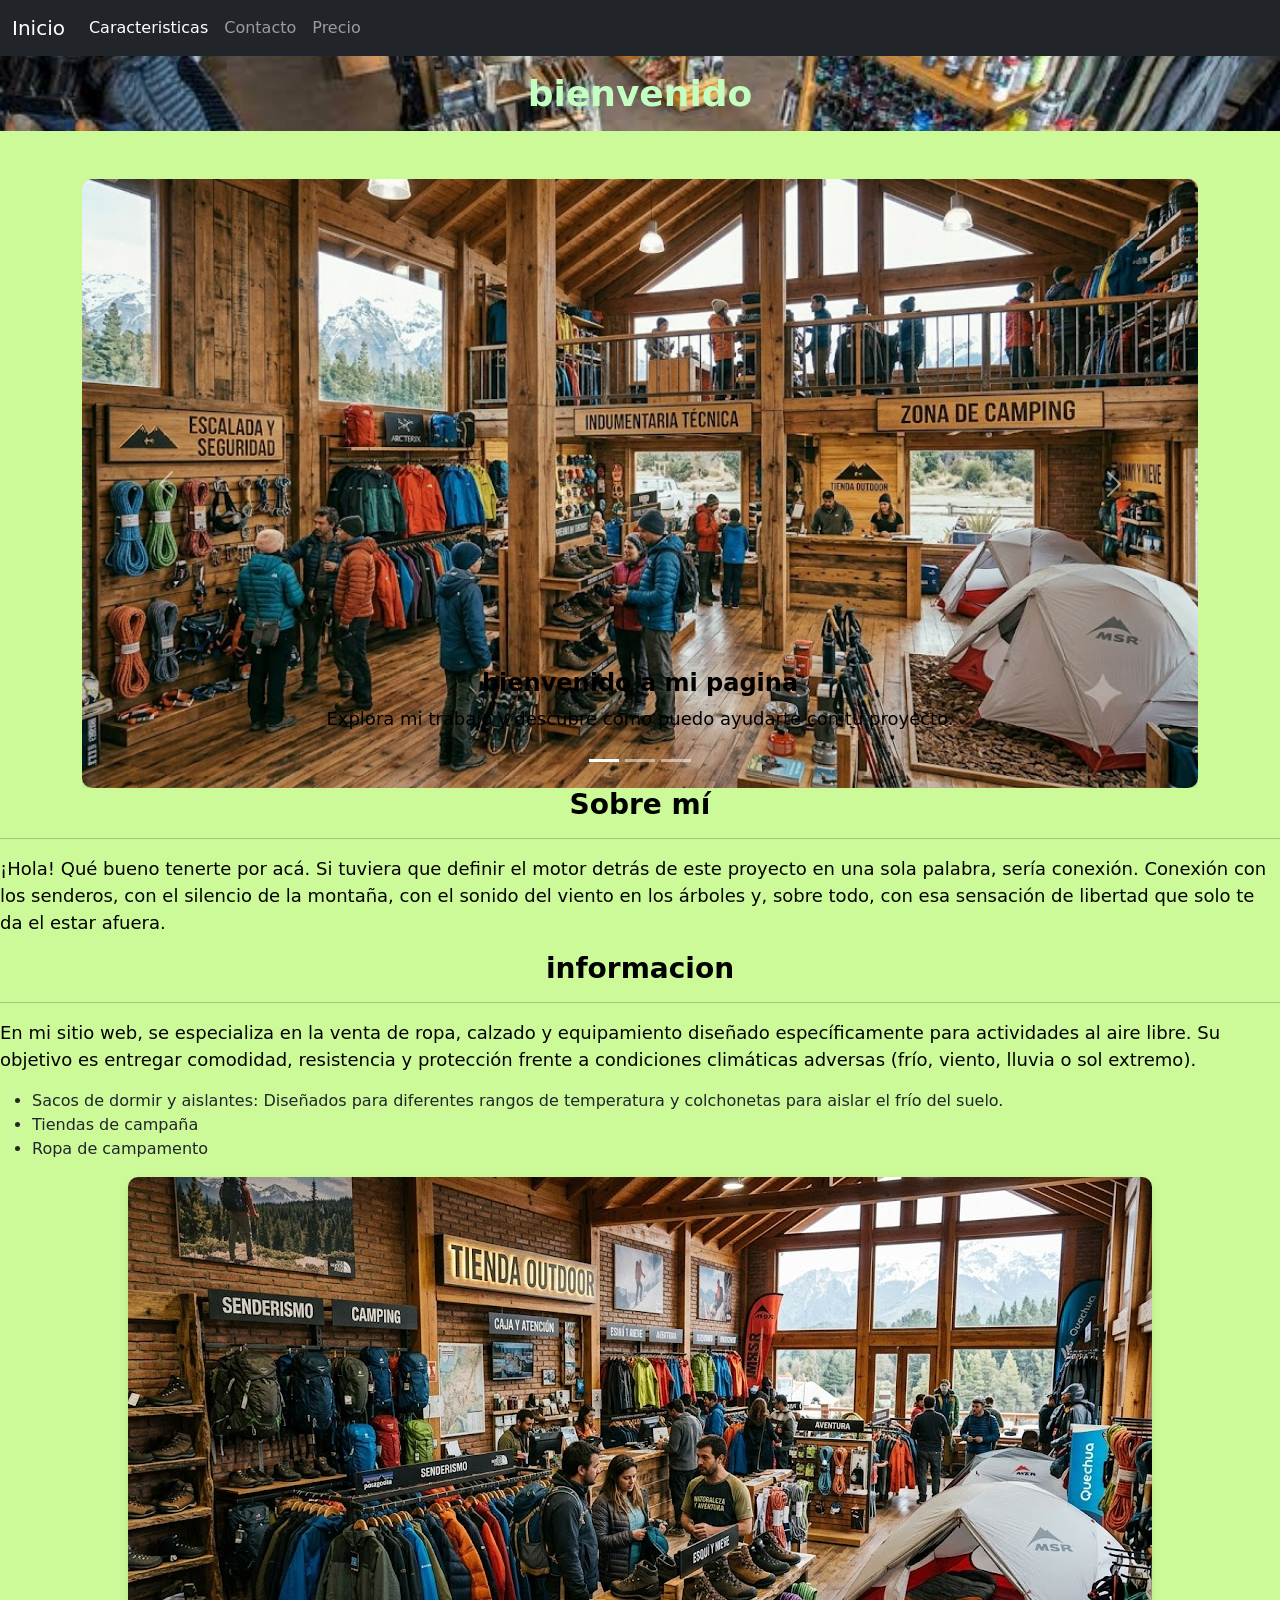
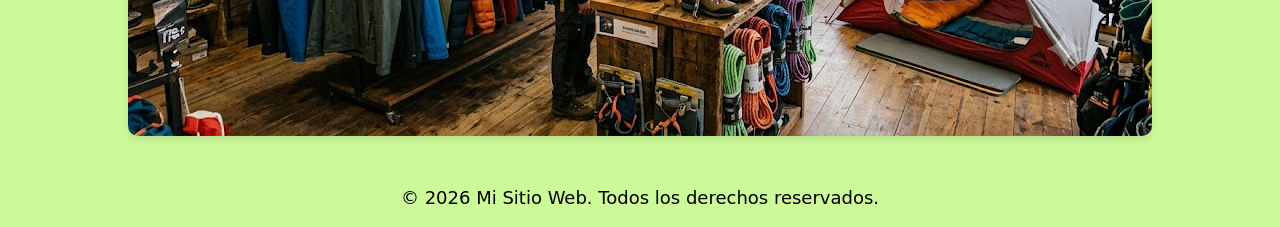
<file: index.html>
<!DOCTYPE html>
  <html lang="en">
  <head>
      <meta charset="UTF-8">
      <meta name="viewport" content="width=, initial-scale=1.0">
      <link href="https://cdn.jsdelivr.net/npm/bootstrap@5.3.8/dist/css/bootstrap.min.css" rel="stylesheet" integrity="sha384-sRIl4kxILFvY47J16cr9ZwB07vP4J8+LH7qKQnuqkuIAvNWLzeN8tE5YBujZqJLB" crossorigin="anonymous">
      <link rel="stylesheet" href="estilos.css">
      <title>Document</title>
  </head>
  <body>
      <header>
          <nav class="navbar navbar-expand-lg navbar-dark bg-dark">
    <div class="container-fluid">
      <a class="navbar-brand" href="#">Inicio</a>
      <button class="navbar-toggler" type="button" data-bs-toggle="collapse" data-bs-target="#navbarNavDropdown" aria-controls="navbarNavDropdown" aria-expanded="false" aria-label="Toggle navigation">
        <span class="navbar-toggler-icon"></span>
      </button>
      <div class="collapse navbar-collapse" id="navbarNavDropdown">
        <ul class="navbar-nav">
          <li class="nav-item">
            <a class="nav-link active" aria-current="page" href="Caracteristicas.html">Caracteristicas</a>
          </li>
          <li class="nav-item">
            <a class="nav-link" href="Contacto2.html">Contacto</a>
          </li>
          <li class="nav-item">
            <a class="nav-link" href="Precio.html">Precio</a>
          </li>
        </ul>
      </div>
    </div>
  </nav>

  </header>
  <h1 style="background-image: url(img333.jpg);">bienvenido</h1>
      <main>
        <section class="container mt-5">
        <div id="carouselExampleCaptions" class="carousel slide">
    <div class="carousel-indicators">
      <button type="button" data-bs-target="#carouselExampleCaptions" data-bs-slide-to="0" class="active" aria-current="true" aria-label="Slide 1"></button>
      <button type="button" data-bs-target="#carouselExampleCaptions" data-bs-slide-to="1" aria-label="Slide 2"></button>
      <button type="button" data-bs-target="#carouselExampleCaptions" data-bs-slide-to="2" aria-label="Slide 3"></button>
    </div>
    <div class="carousel-inner">
      <div class="carousel-item active">
        <img src="imagen 99.jpg" class="d-block w-100" alt="...">
        <div class="carousel-caption d-none d-md-block">
          <h5>bienvenido a mi pagina</h5>
          <p>Explora mi trabajo y descubre cómo puedo ayudarte con tu proyecto.</p>
        </div>
      </div>
      <div class="carousel-item">
        <img src="imagen 22.jpg" class="d-block w-100" alt="...">
        <div class="carousel-caption d-none d-md-block">
          <h5>Espero que le guste mi pagina</h5>
          <p>Gracias por visitar mi sitio web.</p>
        </div>
      </div>
      <div class="carousel-item">
        <img src="imagen 8.jpg" class="d-block w-100" alt="...">
        <div class="carousel-caption d-none d-md-block">
          <h5>los gatitos son porque me gusta xd</h5>
          <p>Disfruta de estas imágenes de gatos tan adorables.</p>
        </div>
      </div>
    </div>
    <button class="carousel-control-prev" type="button" data-bs-target="#carouselExampleCaptions" data-bs-slide="prev">
      <span class="carousel-control-prev-icon" aria-hidden="true"></span>
      <span class="visually-hidden">Previous</span>
    </button>
    <button class="carousel-control-next" type="button" data-bs-target="#carouselExampleCaptions" data-bs-slide="next">
      <span class="carousel-control-next-icon" aria-hidden="true"></span>
      <span class="visually-hidden">Next</span>
    </button>
  </div>
  </section>

  <h2>Sobre mí</h2>
  <hr>
  <p>¡Hola! Qué bueno tenerte por acá. Si tuviera que definir el motor detrás de este proyecto en una sola palabra, sería conexión. Conexión con los senderos, con el silencio de la montaña, con el sonido del viento en los árboles y, sobre todo, con esa sensación de libertad que solo te da el estar afuera.</p>

<h2>informacion</h2>
<hr>
<p>En mi sitio web, se especializa en la venta de ropa, calzado y equipamiento diseñado específicamente para actividades al aire libre. Su objetivo es entregar comodidad, resistencia y protección frente a condiciones climáticas adversas (frío, viento, lluvia o sol extremo).</p>

<ul>
  <li>Sacos de dormir y aislantes: Diseñados para diferentes rangos de temperatura y colchonetas para aislar el frío del suelo.</li>
  <li>Tiendas de campaña</li>
  <li>Ropa de campamento</li>
</ul>

<img src="imagen 6.jpg" alt="">

      </main>
      <footer>
          <p class="text-center mt-5">© 2026 Mi Sitio Web. Todos los derechos reservados.</p>

      </footer>
      <script src="https://cdn.jsdelivr.net/npm/bootstrap@5.3.8/dist/js/bootstrap.bundle.min.js" integrity="sha384-FKyoEForCGlyvwx9Hj09JcYn3nv7wiPVlz7YYwJrWVcXK/BmnVDxM+D2scQbITxI" crossorigin="anonymous"></script>
  </body>
  </html>
</file>
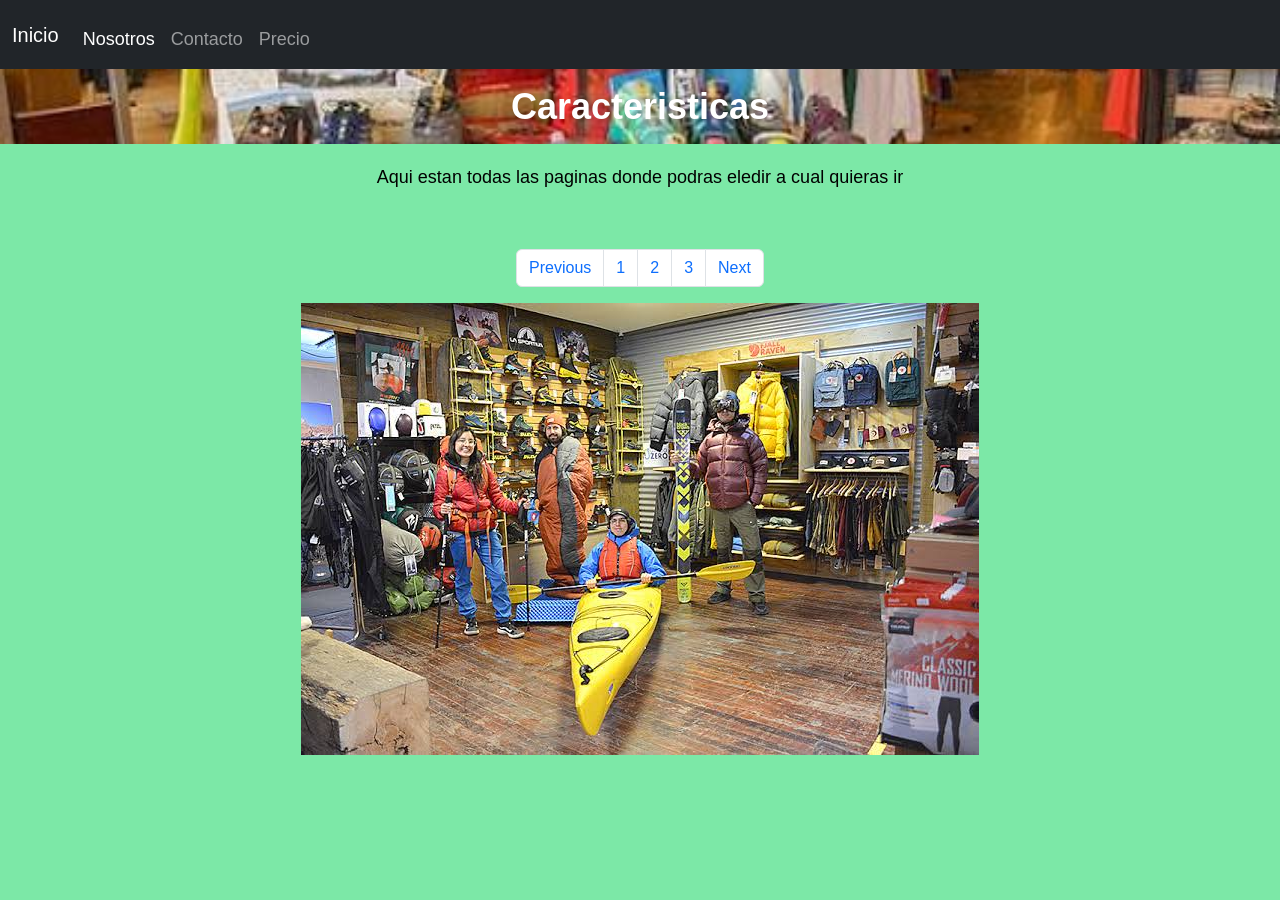
<file: Caracteristicas.html>
<!DOCTYPE html>
  <html lang="en">
  <head>
      <meta charset="UTF-8">
      <meta name="viewport" content="width=, initial-scale=1.0">
      <link href="https://cdn.jsdelivr.net/npm/bootstrap@5.3.8/dist/css/bootstrap.min.css" rel="stylesheet" integrity="sha384-sRIl4kxILFvY47J16cr9ZwB07vP4J8+LH7qKQnuqkuIAvNWLzeN8tE5YBujZqJLB" crossorigin="anonymous">
      <link rel="stylesheet" href="caracteristicas.css">
      <title>Caracteristicas</title>
  </head>
  <body>
      <header>
          <nav class="navbar navbar-expand-lg navbar-dark bg-dark">
    <div class="container-fluid">
      <a class="navbar-brand" href="index.html">Inicio</a>
      <button class="navbar-toggler" type="button" data-bs-toggle="collapse" data-bs-target="#navbarNavDropdown" aria-controls="navbarNavDropdown" aria-expanded="false" aria-label="Toggle navigation">
        <span class="navbar-toggler-icon"></span>
      </button>
      <div class="collapse navbar-collapse" id="navbarNavDropdown">
        <ul class="navbar-nav">
          <li class="nav-item">
            <a class="nav-link active" aria-current="page" href="#">Nosotros</a>
          </li>
          <li class="nav-item">
            <a class="nav-link" href="Contacto2.html">Contacto</a>
          </li>
          <li class="nav-item">
            <a class="nav-link" href="#">Precio</a>
          </li>
        </ul>
      </div>
    </div>
  </nav>

  <h1 style="background-image: url('imagen\ 2.jpg'); background-size: cover; color: white; text-align: center;"> Caracteristicas</h1>
 <p>Aqui estan todas las paginas donde podras eledir a cual quieras ir</p>
    </header>
        <main>
            <section class="container mt-5">
            <div id="carouselExampleCaptions" class="carousel slide">
    <nav aria-label="Page navigation example">
  <ul class="pagination justify-content-center">
    <li class="page-item"><a class="page-link" href="#">Previous</a></li>
    <li class="page-item"><a class="page-link" href="index.html">1</a></li>
    <li class="page-item"><a class="page-link" href="Caracteristicas.html">2</a></li>
    <li class="page-item"><a class="page-link" href="Contacto2.html">3</a></li>
    <li class="page-item"><a class="page-link" href="Precio.html">Next</a></li>
  </ul>
</nav>

<section>
  <img src="imagen5.jpg" alt="">
</section>
</file>
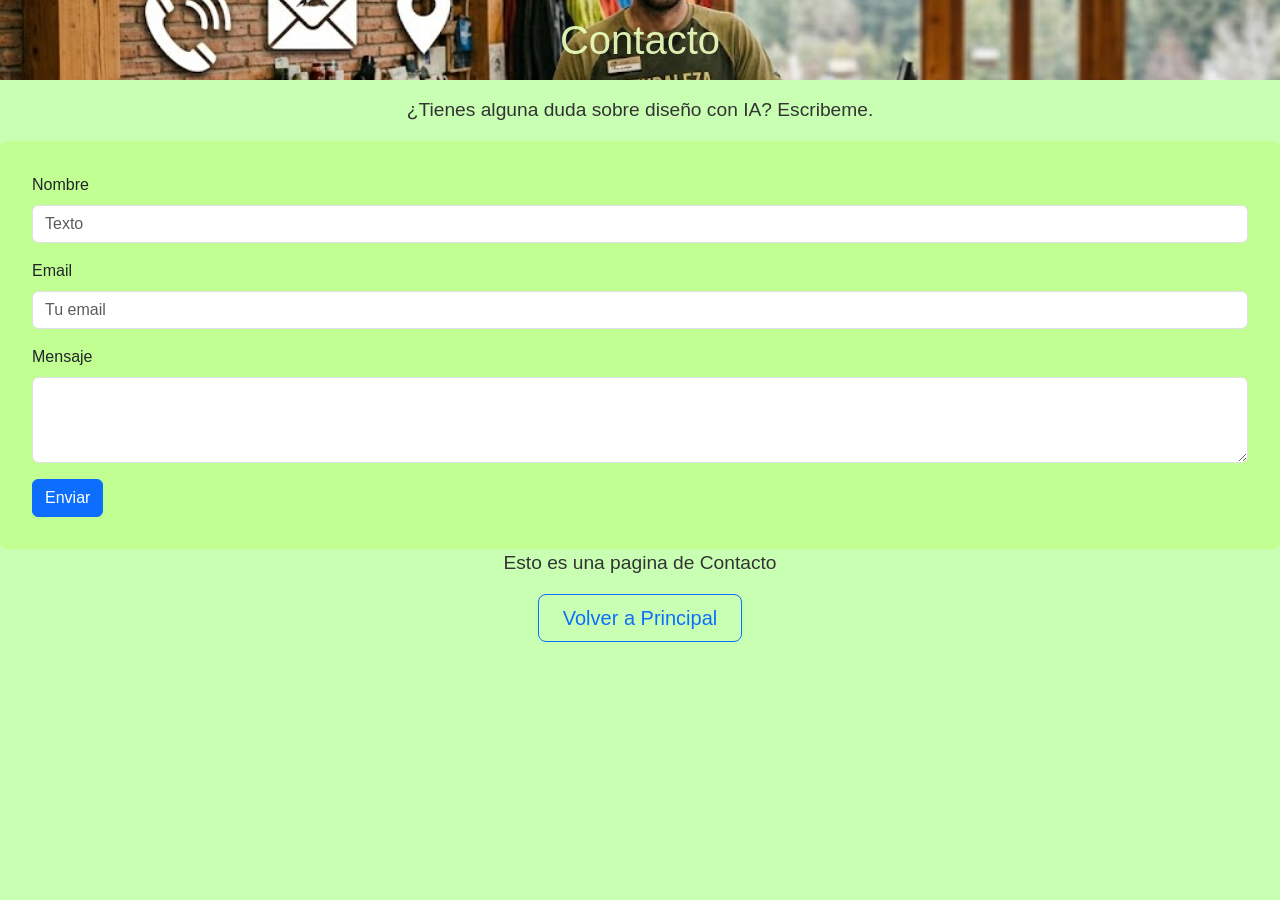
<file: Contacto2.html>
<!DOCTYPE html>
<html lang="en">
<head>
    <meta charset="UTF-8">
    <meta name="viewport" content="width=device-width, initial-scale=1.0">
     <link href="https://cdn.jsdelivr.net/npm/bootstrap@5.3.8/dist/css/bootstrap.min.css" rel="stylesheet" integrity="sha384-sRIl4kxILFvY47J16cr9ZwB07vP4J8+LH7qKQnuqkuIAvNWLzeN8tE5YBujZqJLB" crossorigin="anonymous">
     <link rel="stylesheet" href="contacto.css">
    <title>contacto</title>
</head>
<body>
    <header>
        <h1 style="background-image: url(imagen\ 7.jpg);">Contacto</h1>
        <p>¿Tienes alguna duda sobre diseño con IA? Escribeme.</p>
    </header>
    <main>
        <form>
        <div class="mb-3">
  <label for="exampleFormControlInput1" class="form-label">Nombre</label>
  <input type="text" class="form-control" id="exampleFormControlInput1" placeholder="Texto">
</div>
<div class="mb-3">
  <label for="Email" class="form-label">Email</label>
  <input type="email" class="form-control" id="Email" placeholder="Tu email">
</div>
<div class="mb-3">
  <label for="exampleFormControlTextarea1" class="form-label">Mensaje</label>
  <textarea class="form-control" id="exampleFormControlTextarea1" rows="3"></textarea>
</div>
<button type="submit" class="btn btn-primary">Enviar</button>
</form>

    </main>
    <footer>
        <p>Esto es una pagina de Contacto</p>
    </footer>
     <script src="https://cdn.jsdelivr.net/npm/bootstrap@5.3.8/dist/js/bootstrap.bundle.min.js" integrity="sha384-FKyoEForCGlyvwx9Hj09JcYn3nv7wiPVlz7YYwJrWVcXK/BmnVDxM+D2scQbITxI" crossorigin="anonymous"></script>
    
     <div class="text-center">
        <a href="index.html" class="btn btn-outline-primary btn-lg px-4">Volver a Principal</a>
     </div>
</body>
</html>
</file>
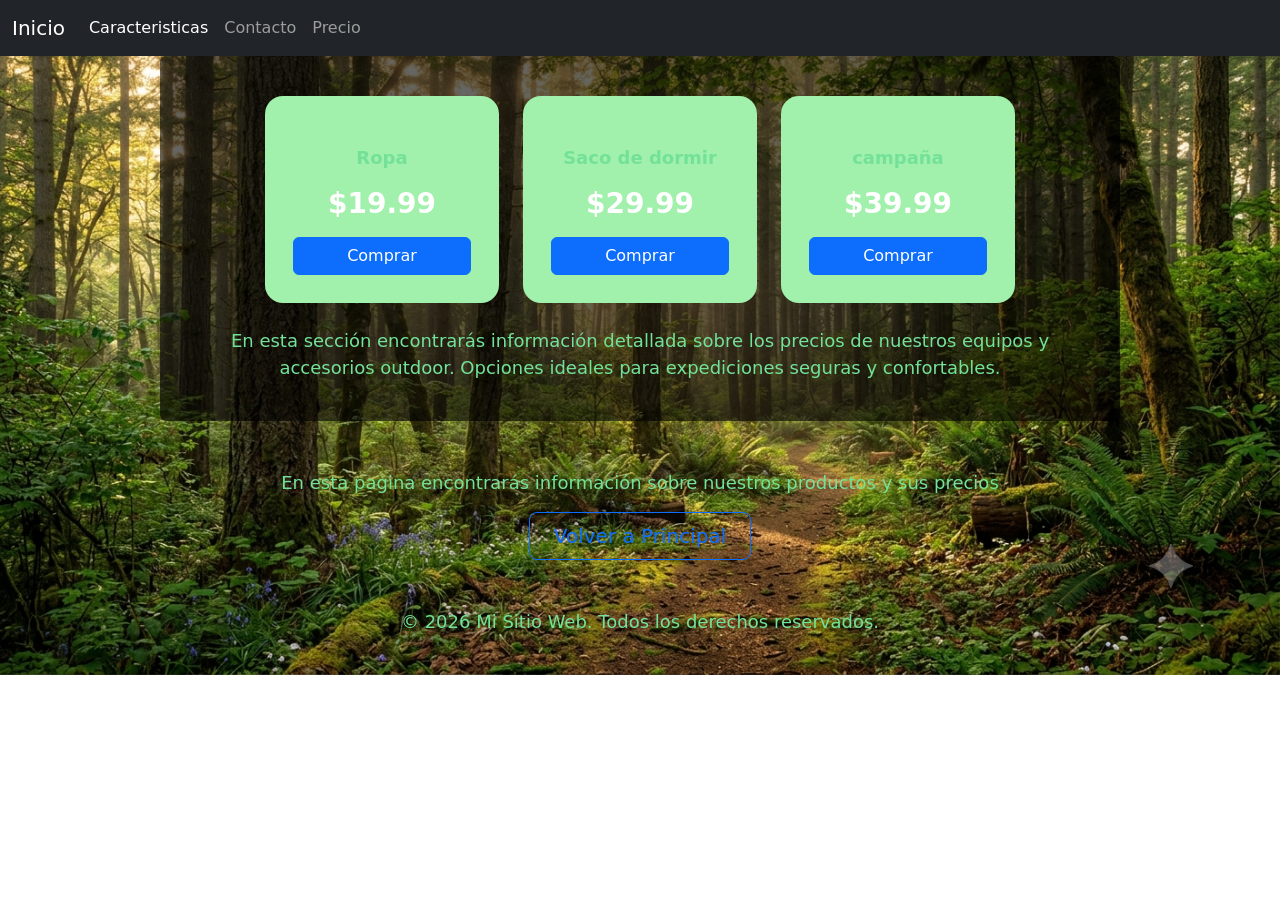
<file: Precio.html>
<!DOCTYPE html>
  <html lang="en">
  <head>
      <meta charset="UTF-8">
      <meta name="viewport" content="width=, initial-scale=1.0">
      <link href="https://cdn.jsdelivr.net/npm/bootstrap@5.3.8/dist/css/bootstrap.min.css" rel="stylesheet" integrity="sha384-sRIl4kxILFvY47J16cr9ZwB07vP4J8+LH7qKQnuqkuIAvNWLzeN8tE5YBujZqJLB" crossorigin="anonymous">
      <link rel="stylesheet" href="precios.css">
      <title>Document</title>
  </head>
  <body>
      <header>
          <nav class="navbar navbar-expand-lg navbar-dark bg-dark">
    <div class="container-fluid">
      <a class="navbar-brand" href="#">Inicio</a>
      <button class="navbar-toggler" type="button" data-bs-toggle="collapse" data-bs-target="#navbarNavDropdown" aria-controls="navbarNavDropdown" aria-expanded="false" aria-label="Toggle navigation">
        <span class="navbar-toggler-icon"></span>
      </button>
      <div class="collapse navbar-collapse" id="navbarNavDropdown">
        <ul class="navbar-nav">
          <li class="nav-item">
            <a class="nav-link active" aria-current="page" href="Caracteristicas.html">Caracteristicas</a>
          </li>
          <li class="nav-item">
            <a class="nav-link" href="Contacto2.html">Contacto</a>
          </li>
          <li class="nav-item">
            <a class="nav-link" href="Precio.html">Precio</a>
          </li>
        </ul>
      </div>
    </div>
  </nav>

  <main class="contenedor">
        <section class="caja-transparente p-4 rounded text-white text-center" style="background-color: rgba(0, 0, 0, 0.6);">
            
            <div class="row justify-content-center gap-4 mb-4 mt-3">
                <div class="col-md-3 card-precio">
                    <p class="fw-bold">Ropa</p>
                    <h3 class="fw-bold my-3">$19.99</h3>
                    <button class="btn btn-primary w-100">Comprar</button>
                </div>
                <div class="col-md-3 card-precio">
                    <p class="fw-bold">Saco de dormir</p>
                    <h3 class="fw-bold my-3">$29.99</h3>
                    <button class="btn btn-primary w-100">Comprar</button>
                </div>
                <div class="col-md-3 card-precio">
                    <p class="fw-bold">campaña</p>
                    <h3 class="fw-bold my-3">$39.99</h3>
                    <button class="btn btn-primary w-100">Comprar</button>
                </div>
            </div>

            <p class="mt-4">En esta sección encontrarás información detallada sobre los precios de nuestros equipos y accesorios outdoor. Opciones ideales para expediciones seguras y confortables.</p>
        </section>
    </main>

</div>

        </header>
        
        <main>
            <section class="container mt-5">
            <p>En esta pagina encontrarás información sobre nuestros productos y sus precios</p>
            </section>
        </main>
         <div class="text-center">
        <a href="index.html" class="btn btn-outline-primary btn-lg px-4">Volver a Principal</a>
     </div>
        <footer>
            <p class="text-center mt-5">© 2026 Mi Sitio Web. Todos los derechos reservados.</p>
        </footer>
        <script src="https://cdn.jsdelivr.net/npm/bootstrap@5.3.8/dist/js/bootstrap.bundle.min.js" integrity="sha384-FKyoEForCGlyvwx9Hj09JcYn3nv7wiPVlz7YYwJrWVcXK/BmnVDxM+D2scQbITxI" crossorigin="anonymous"></script>
    </body>
    </html>
</file>
<file: estilos.css>
body{
    background-color: rgb(205, 250, 153);
}

h5{
    color: rgb(0, 0, 0);
    font-size: 24px;
    font-weight: bold;
}

p{
    color: rgb(0, 0, 0);
    font-size: 18px;
    font-weight: normal;

}

h1{
    color: rgb(196, 255, 194);
    font-size: 36px;
    font-weight: bold;
    text-align: center;
    background-image: url(imagen\ 99.jpg);
    background-size: cover;
    background-position: center;
    padding: 1rem;
}

h2{
    color: rgb(0, 0, 0);
    font-size: 28px;
    font-weight: bold;
    text-align: center;
}

img{
    border-radius: 10px;
    box-shadow: 0 4px 8px rgba(0, 0, 0, 0.1);
    display: block;
    margin-left: auto;
    margin-right: auto;
}
</file>
<file: caracteristicas.css>
body {
    background-color: rgb(124, 232, 167);
    font-family: Arial, sans-serif;
    margin: 0;
    padding: 0;
}

h1{
    color: rgb(196, 255, 194);
    font-size: 36px;
    font-weight: bold;
    text-align: center;
    background-size: cover;
    background-position: center;
    padding: 1rem;
}

p{
    color: rgb(0, 0, 0);
    font-size: 18px;
    text-align: center;
    margin-top: 20px;
}

li{
    font-size: 18px;
    text-align: left;
    margin-top: 10px;
    animation-name: fadeIn;
    animation-duration: 1s;
}

h2{
    color: rgb(0, 0, 0);
    font-size: 24px;
    font-weight: bold;
    text-align: center;
    margin-top: 20px;
    text-decoration: underline;
}

li{
    color: rgb(41, 41, 41);
    font-size: 18px;
    text-align: left;
    margin-top: 10px;
}

strong{
    color: rgb(0, 0, 0);
    font-weight: bold;
    background-color: rgb(248, 71, 160);
    padding: 0.2rem 0.4rem;
}

img{
    display: block;
    margin: 0 auto;
    max-width: 100%;
    height: auto;
}
</file>
<file: contacto.css>
body{
    font-family: 'Arial', sans-serif;
    background-color: #c9ffb2;
    margin: 0;
    padding: 0;
}

h1{
    text-align: center;
    color: #ebfebeec;
    font-size: 2.5rem;
    margin-bottom: 1rem;
    background-size: cover;
    background-position: center;
    padding: 1rem;
}

p{
    text-align: center;
    color: #333333;
    font-size: 1.2rem;
}

form{
    background-color: #c2ff93;
    padding: 2rem;
    border-radius: 8px;
}
</file>
<file: precios.css>
body{
   background-image: url(imagen3333.png);
background-size: cover;
background-position: center;
background-repeat: no-repeat;
}

h1{
     color: rgb(224, 255, 194);
    font-size: 36px;
    font-weight: bold;
    text-align: center;
    background-size: cover;
    background-position: center;
    padding: 1rem;
}

p{
    color: rgb(115, 226, 152);
    font-size: 18px;
    text-align: center;
    margin-top: 20px;
}

.cuadro-precio {
    border: 1px solid #dee2e6;
    border-radius: 12px;
    padding: 2rem;
    background-color: #ffffff;
    box-shadow: 0 4px 12px rgba(0, 0, 0, 0.1);
    text-align: center;
    transition: transform 0.3s ease;
}

.cuadro-precio button {
    margin-top: 1rem;
    width: 100%;
}
.contenedor{
    max-width: 1000px;
    width: 100%;
    margin-left:auto ;
    margin-right: auto;
    padding-left: 20px;
    padding-right: 20px;
}
.card-precio{
    background-color: #a1f0ac;
    border-radius: 18px;
    padding: 28px;

}
</file>
